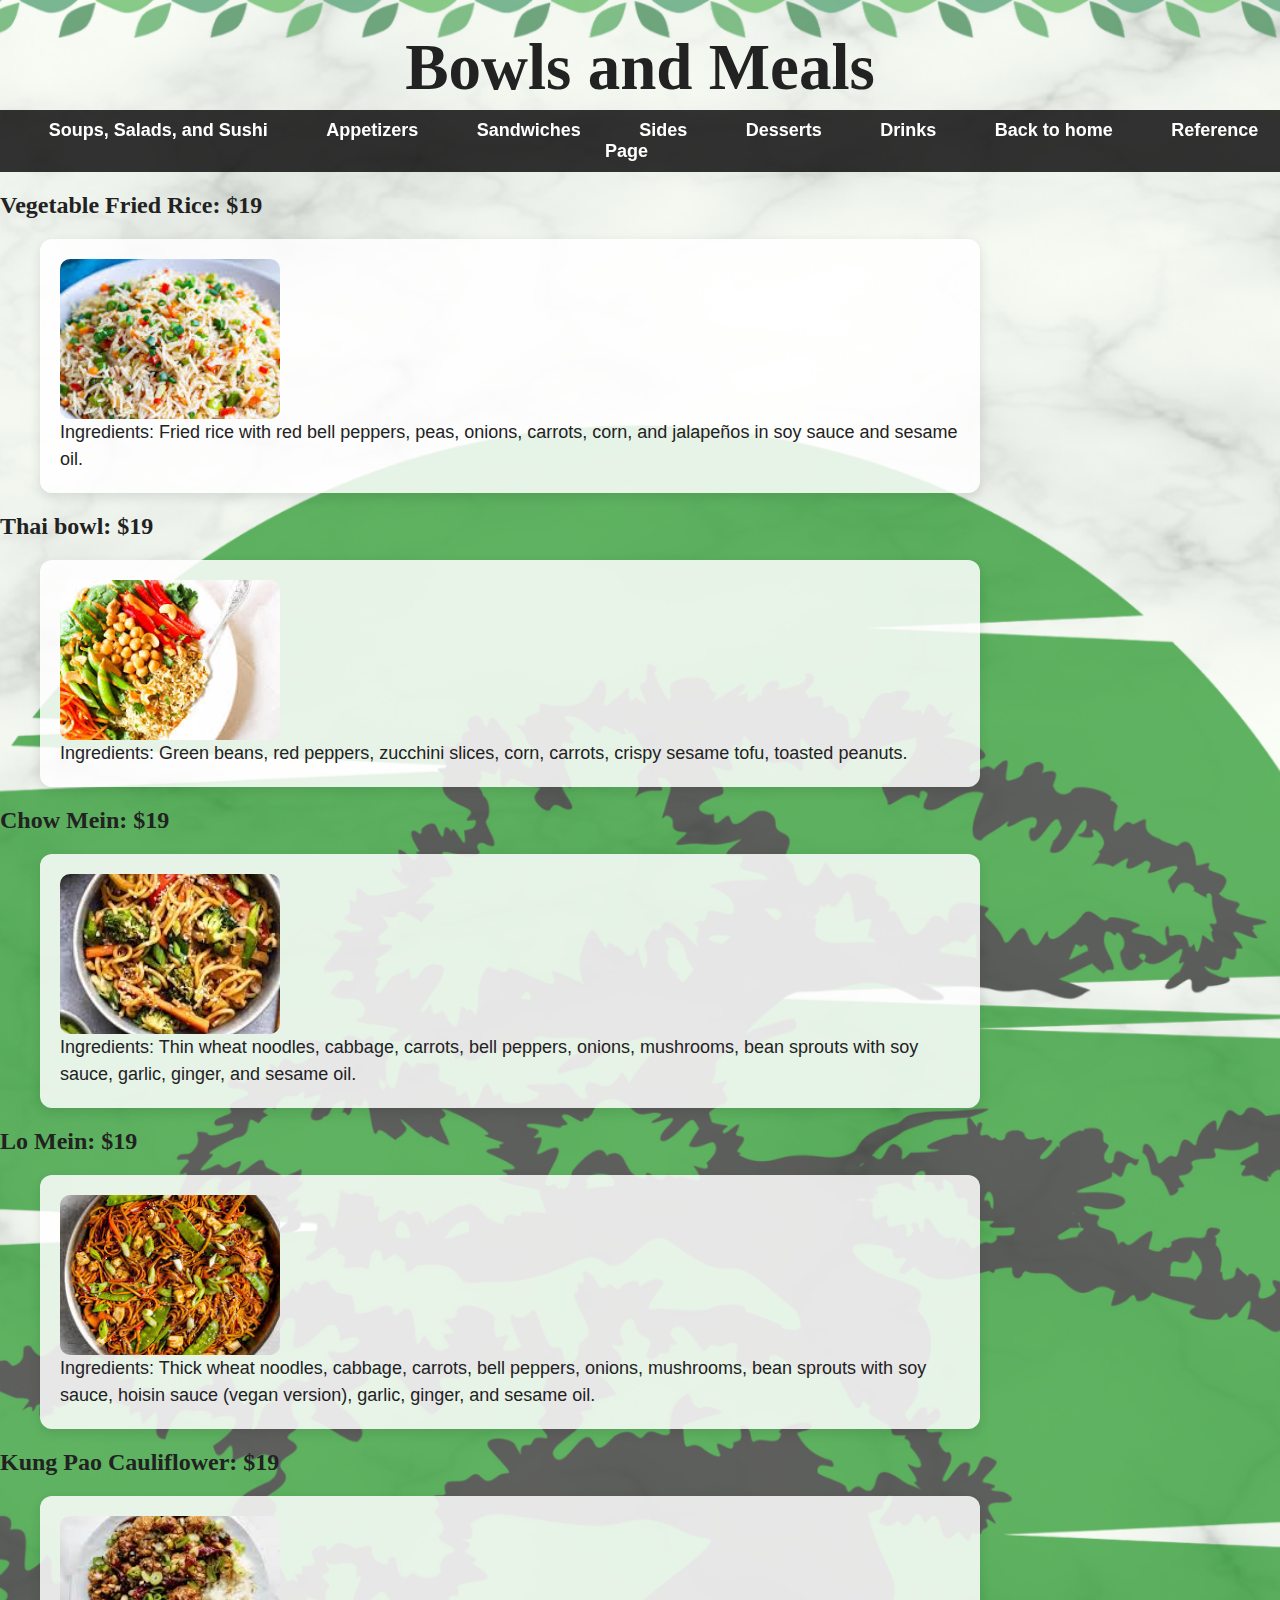
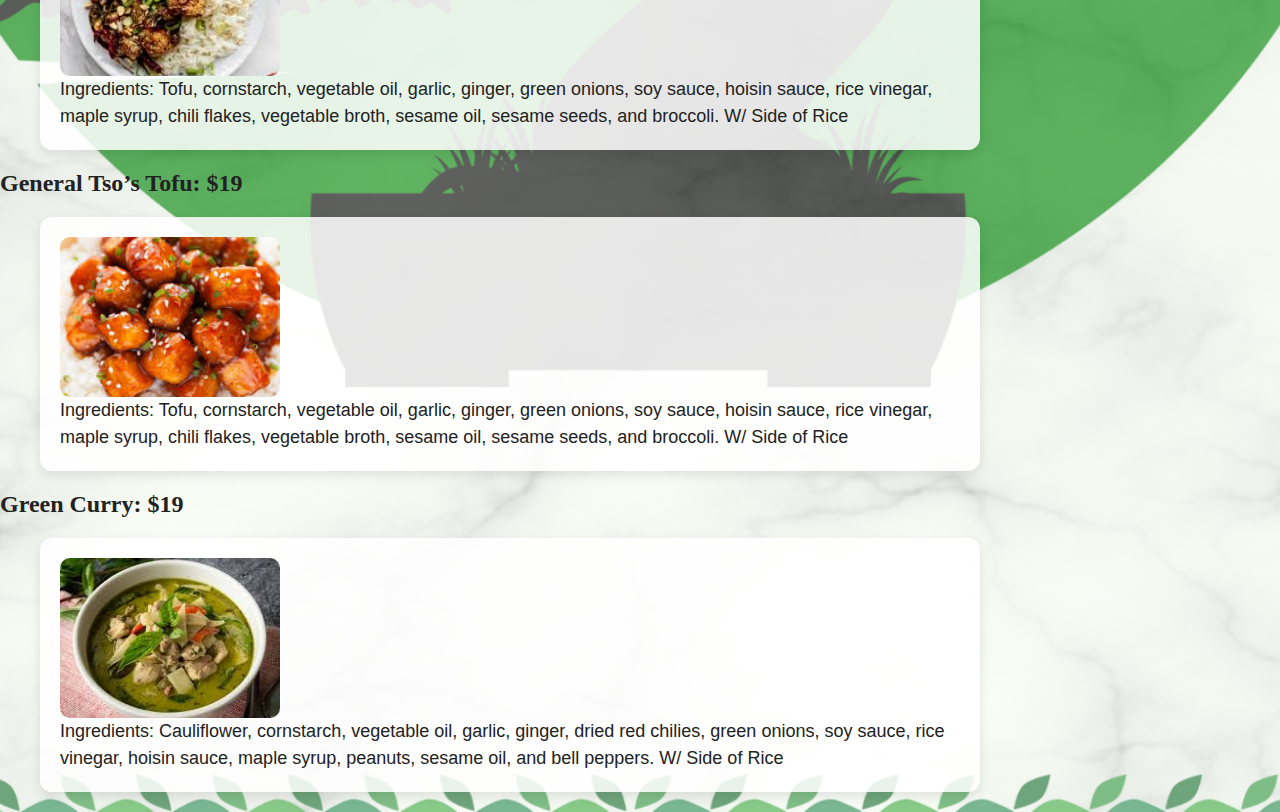
<file: bowls-meals.html>
<!DOCTYPE html>
<html lang="en">
<html>
<head>
<meta name="viewport" content="width=device-width, initial-scale=1.0">
<meta charset="UTF-8">
<Title> Bowls and Meals</Title>
<link rel="stylesheet" href="style.css">

</head>

<body>
<div class = "header">
	<h1>	Bowls and Meals	</h1>
</div>

<nav class="navbar">
<a href="salad.html">Soups, Salads, and Sushi</a>
<a href="Appetizers.html">Appetizers</a>
<a href="Sandwiches.html">Sandwiches</a>
<a href="Sides.html">Sides</a>
<a href="Desserts.html">Desserts</a>
<a href="Drinks.html">Drinks</a>
<a href="index.html">Back to home</a>
<a href="Sources.html">Reference Page</a>
</nav>

<h2>Vegetable Fried Rice: $19</h2>

<div class="food-item-container">

	<img src="pictures/VegetableFriedRice.png" class="right-image" alt="Vegetable Fried Rice">
	 <div class="food-text">
<p>Ingredients: Fried rice with red bell peppers, peas, onions, carrots, corn, and jalapeños in soy sauce and sesame oil.</p> 
	 </div>
	</div>
	
<h2>Thai bowl: $19</h2>


<div class="food-item-container">

	<img src="pictures/ThaiBowl.png" class="right-image" alt="Thai Bowl">
	 <div class="food-text">
<p>Ingredients: Green beans, red peppers, zucchini slices, corn, carrots, crispy sesame tofu, toasted peanuts.</p>
	 </div>
	</div>
	
<h2>Chow Mein: $19</h2>


<div class="food-item-container">

	<img src="pictures/ChowMein.png" class="right-image" alt="Chow Mein">
	 <div class="food-text">
<p>Ingredients: Thin wheat noodles, cabbage, carrots, bell peppers, onions, mushrooms, bean sprouts with soy sauce, garlic, ginger, and sesame oil.</p>
	 </div>
	</div>
	
<h2>Lo Mein: $19</h2>

<div class="food-item-container">

	<img src="pictures/LoMein.png" class="right-image" alt="Lo Mein">
	 <div class="food-text">
<p>Ingredients: Thick wheat noodles, cabbage, carrots, bell peppers, onions, mushrooms, bean sprouts with soy sauce, hoisin sauce (vegan version), garlic, ginger, and sesame oil.</p>
	 </div>
	</div>
	
<h2>Kung Pao Cauliflower: $19</h2>

<div class="food-item-container">

	<img src="pictures/KungPaoCauliflower.png" class="right-image" alt="Kung Pao Cauliflower">
	 <div class="food-text">
<p>Ingredients: Tofu, cornstarch, vegetable oil, garlic, ginger, green onions, soy sauce, hoisin sauce, rice vinegar, maple syrup, chili flakes, vegetable broth, sesame oil, sesame seeds, and broccoli. W/ Side of Rice</p>
	 </div>
	</div>
	
<h2>General Tso’s Tofu: $19</h2>

<div class="food-item-container">

	<img src="pictures/GeneralTsosTofu.png" class="right-image" alt="Genral Tso's Tofu">
	 <div class="food-text">
<p>Ingredients: Tofu, cornstarch, vegetable oil, garlic, ginger, green onions, soy sauce, hoisin sauce, rice vinegar, maple syrup, chili flakes, vegetable broth, sesame oil, sesame seeds, and broccoli.  W/ Side of Rice</p>
	 </div>
	</div>
	
<h2>Green Curry: $19</h2>

<div class="food-item-container">

	<img src="pictures/GreenCurry.png" class="right-image" alt="Green Curry">
	 <div class="food-text">
<p>Ingredients: Cauliflower, cornstarch, vegetable oil, garlic, ginger, dried red chilies, green onions, soy sauce, rice vinegar, hoisin sauce, maple syrup, peanuts, sesame oil, and bell peppers.  W/ Side of Rice</p>
	 </div>
	</div>
	
</body>

</html>
</file>
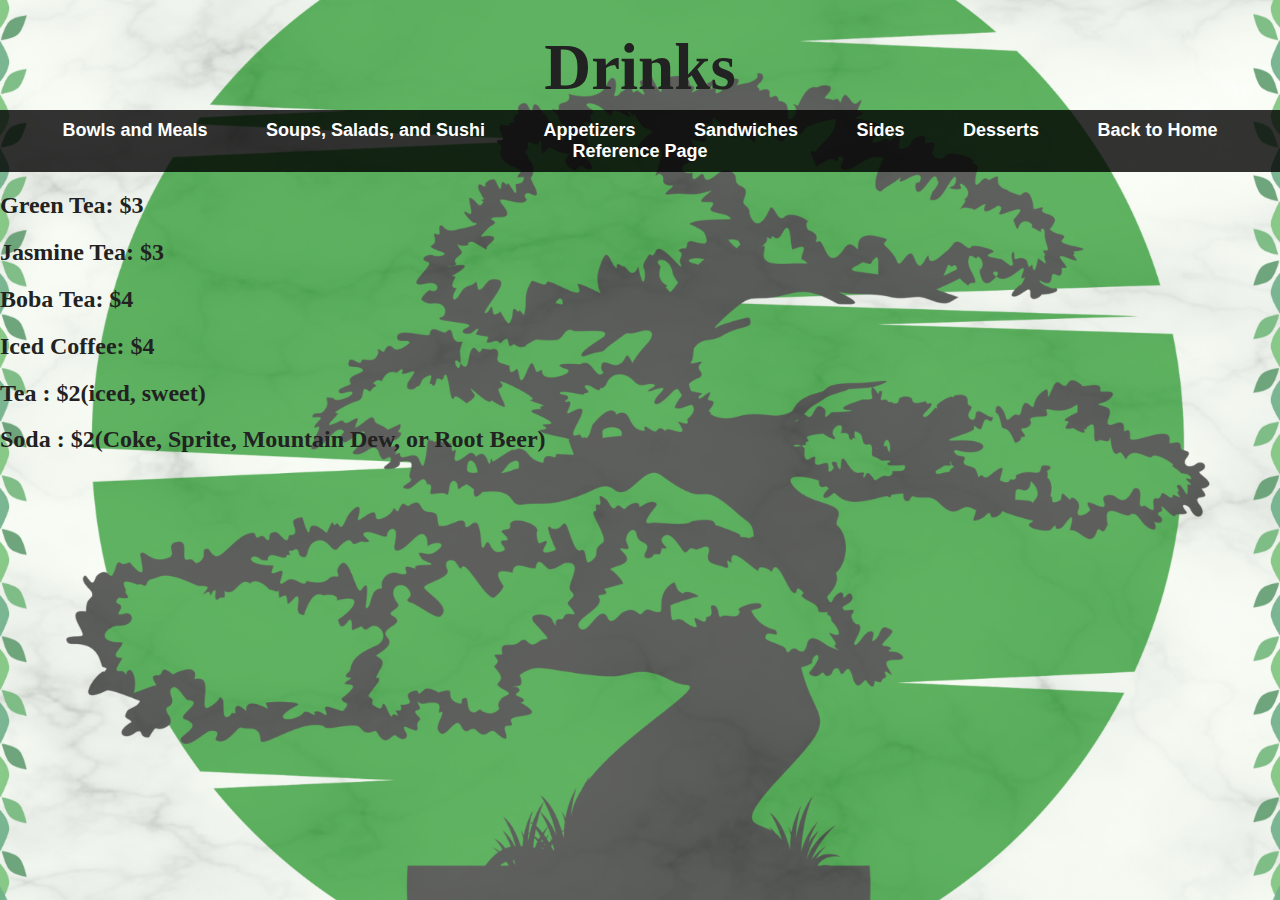
<file: Drinks.html>
<!DOCTYPE html>
<html lang="en">
<head>
<meta name="viewport" content="width=device-width, initial-scale=1.0">
<meta charset="UTF-8">

<Title> Soy Good Drinks</Title>
<link rel="icon" type="image/x-icon" href="favicon.ico">
<link rel="stylesheet" href="style.css">
</head>

<body>

<div class = "header">
	<h1>	 Drinks		</h1>
</div>

<nav class="navbar">
<a href="bowls-meals.html">Bowls and Meals</a > 
<a href="salad.html">Soups, Salads, and Sushi</a> 
<a href="Appetizers.html">Appetizers</a>
<a href="Sandwiches.html">Sandwiches</a>
<a href="Sides.html">Sides</a>
<a href="Desserts.html">Desserts</a>
<a href="index.html">Back to Home</a>
<a href="sources.html">Reference Page</a>
</nav> 
 
<h2>Green Tea: $3</h2>

<h2>Jasmine Tea: $3</h2>

<h2>Boba Tea: $4</h2>

<h2>Iced Coffee: $4</h2>

<h2>Tea : $2(iced, sweet)</h2>

<h2>Soda : $2(Coke, Sprite, Mountain Dew, or Root Beer)</h2>
 

</body>

</html>
</file>
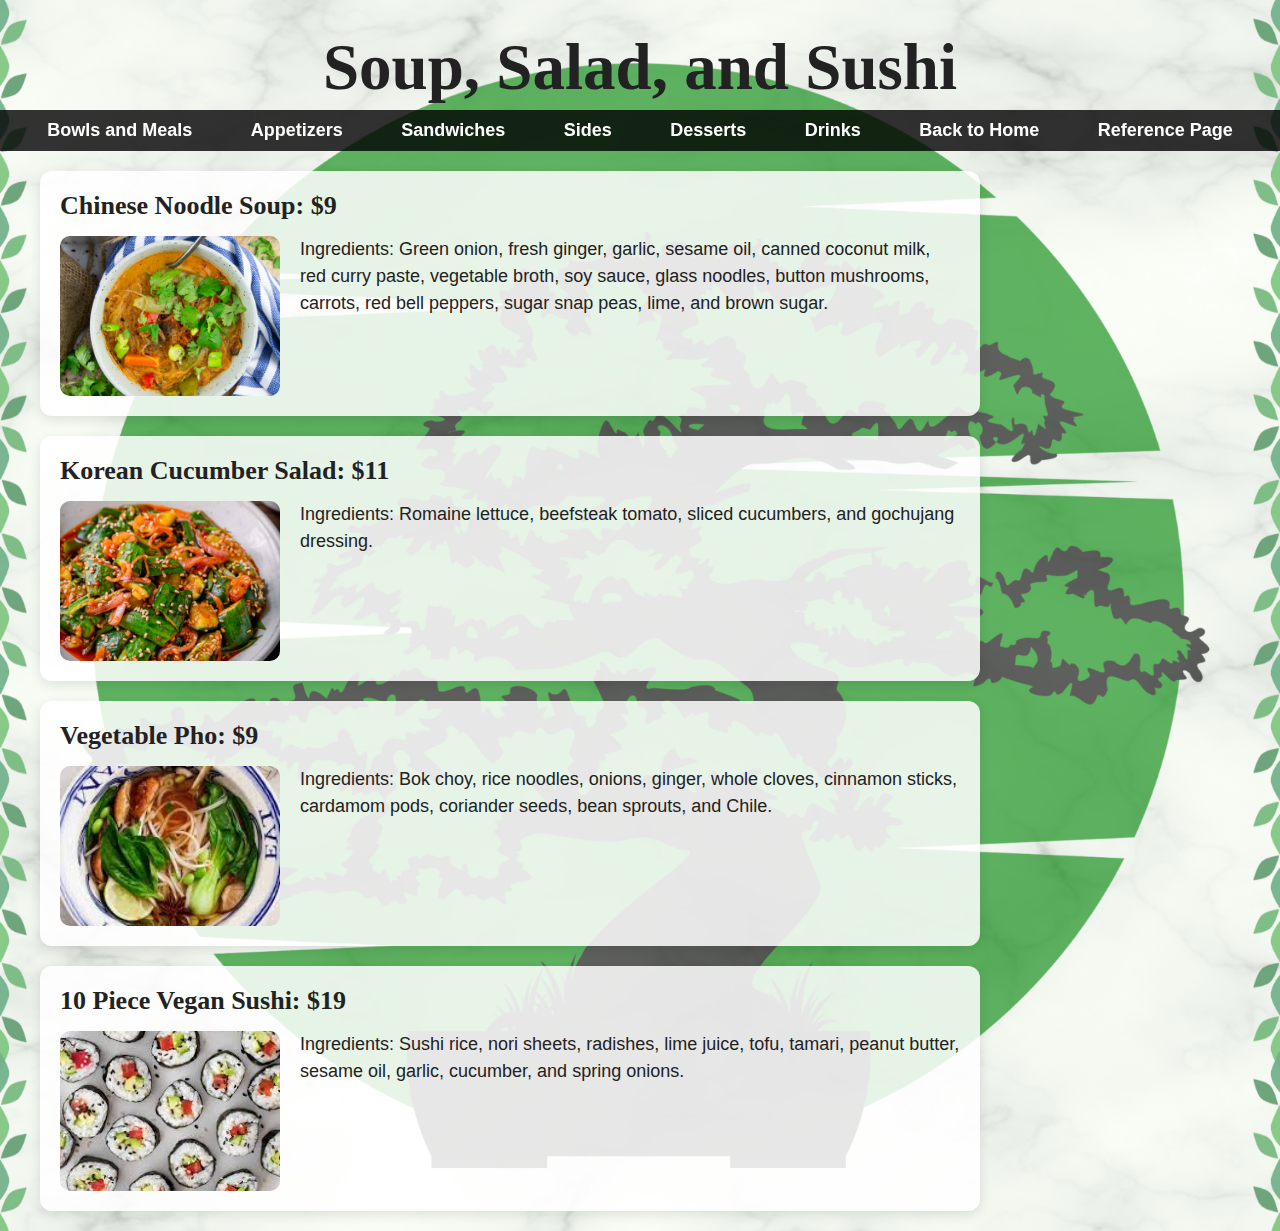
<file: salad.html>
<!DOCTYPE html>
<html lang="en">
<html>
<head>
<meta name="viewport" content="width=device-width, initial-scale=1.0">
<meta charset="UTF-8">
<Title> Soy Good Soup, Salads, and Sushi</Title>
<link rel="stylesheet" href="style.css">

</head>

<body>
<div class = "header">
	<h1>Soup, Salad, and Sushi</h1>
</div>

<nav class ="navbar">
<a href="bowls-meals.html">Bowls and Meals</a>  
<a href="Appetizers.html">Appetizers</a>
<a href="Sandwiches.html">Sandwiches</a>
<a href="Sides.html">Sides</a>
<a href="Desserts.html">Desserts</a>
<a href="Drinks.html">Drinks</a>
<a href="index.html">Back to Home</a>
<a href="Sources.html"> Reference Page </a>
</nav>



<div class="food-item-container">
<h2>Chinese Noodle Soup: $9</h2>
	 <div class="food-content-row">
	<img src="pictures/NoodleSoup.png" class="right-image" alt="Noodle Soup">
	 <div class="food-text">
<p>Ingredients: Green onion, fresh ginger, garlic, sesame oil, canned coconut milk, red curry paste, vegetable broth, soy sauce, glass noodles, button mushrooms, carrots, red bell peppers, sugar snap peas, lime, and brown sugar.</p>
	 </div>
	</div>
</div>


<div class="food-item-container">
<h2>Korean Cucumber Salad: $11</h2>
	 <div class="food-content-row">
	<img src="pictures/KoreanCucumber.png" class="right-image" alt="Korean Cucumber Salad">
	 <div class="food-text">
<p>Ingredients:  Romaine lettuce, beefsteak tomato, sliced cucumbers, and gochujang dressing.</p>
	 </div>
	</div>
</div>


<div class="food-item-container">
<h2>Vegetable Pho: $9</h2>
	 <div class="food-content-row">
	<img src="pictures/VegetablePho.png" class="right-image" alt="Vegetable Pho">
	 <div class="food-text">
<p>Ingredients: Bok choy, rice noodles,  onions, ginger, whole cloves, cinnamon sticks, cardamom pods, coriander seeds, bean sprouts, and Chile.</p>
	 </div>
	</div>
</div>


<div class="food-item-container">
<h2>10 Piece Vegan Sushi: $19</h2>
	 <div class="food-content-row">
	<img src="pictures/Sushi.png" class="right-image" alt="10 piece vegan sushi">
	 <div class="food-text">
<p>Ingredients: Sushi rice, nori sheets, radishes, lime juice, tofu, tamari, peanut butter, sesame oil, garlic, cucumber, and spring onions.</p>
	 </div>
	 </div>
</div>
</body>

</html>
</file>
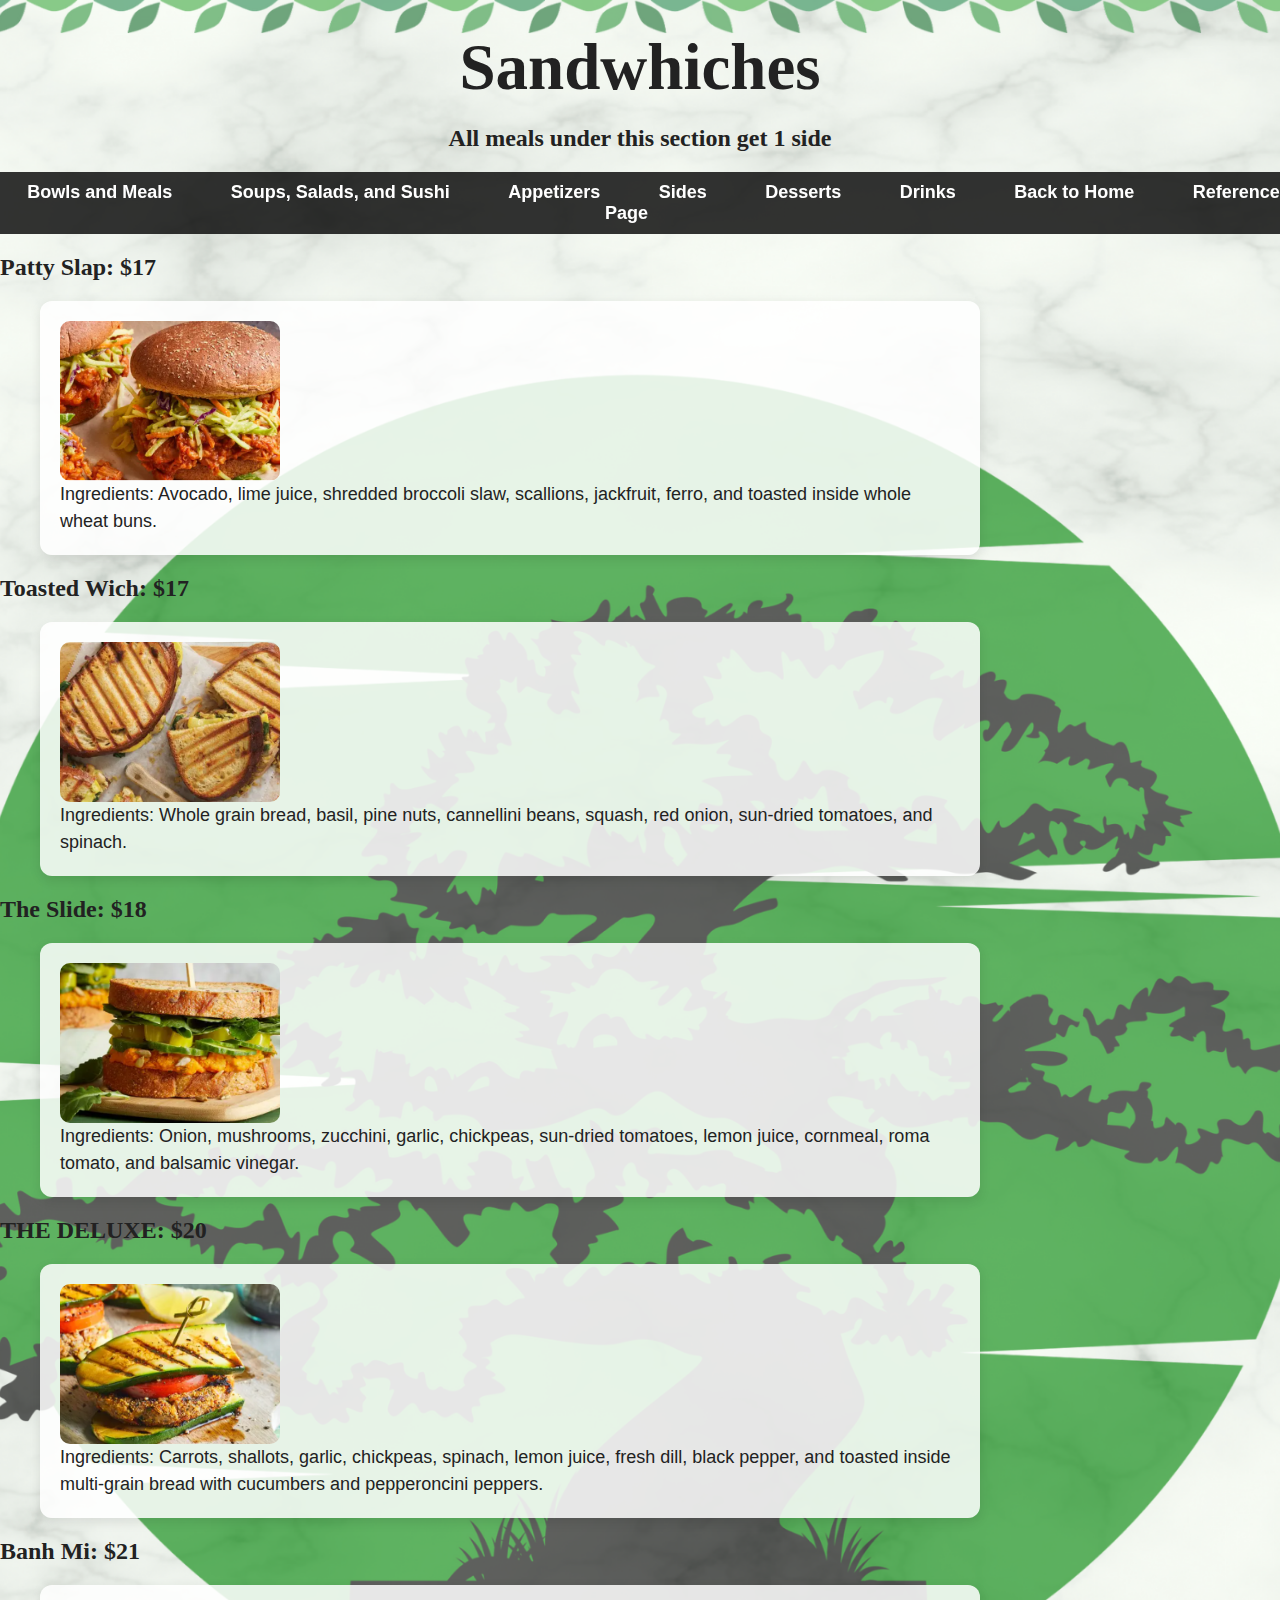
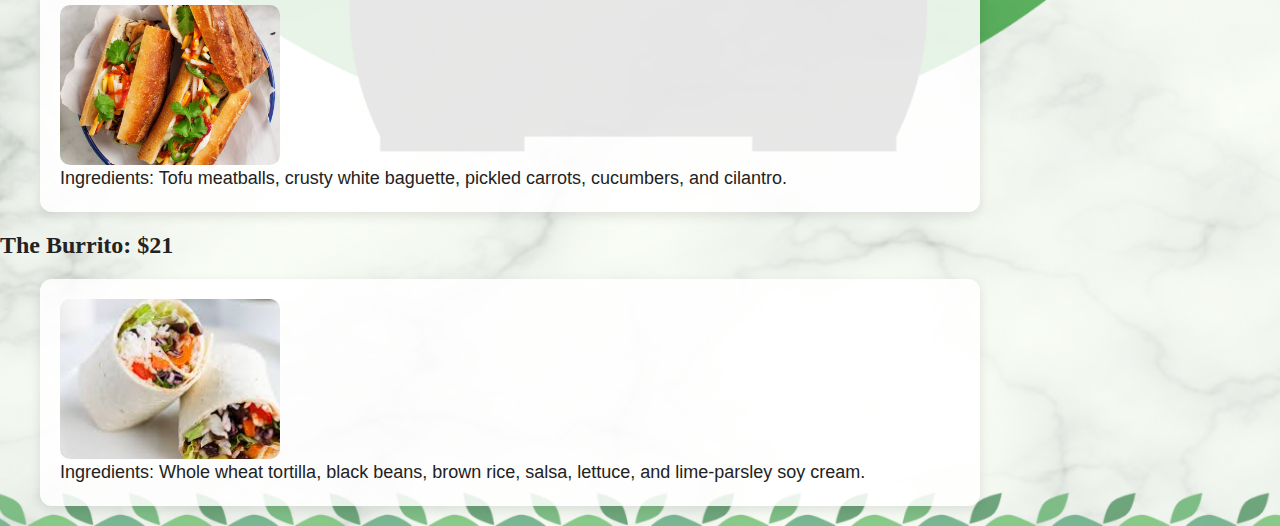
<file: Sandwiches.html>
<!DOCTYPE html>
<html lang="en">
<html>
<head>
<meta name="viewport" content="width=device-width, initial-scale=1.0">
<meta charset="UTF-8">
<Title> Soy Good Sandwhiches</Title>
<link rel="stylesheet" href="style.css">

</head>

<body>

<div class = "header">
	<h1>Sandwhiches</h1>
	<h2>All meals under this section get 1 side</h2>
</div>

<nav class="navbar">
<a href="bowls-meals.html">Bowls and Meals</a>
<a href="salad.html">Soups, Salads, and Sushi</a>
<a href="Appetizers.html">Appetizers</a>
<a href="Sides.html">Sides</a>
<a href="Desserts.html">Desserts</a>
<a href="Drinks.html">Drinks</a>
<a href="index.html">Back to Home</a>
<a href="Sources.html">Reference Page</a>
</nav>

<h2>Patty Slap: $17</h2>

<div class="food-item-container">

	<img src="pictures/ThePattySlap.png" class="right-image" alt="Patty Slap">
	 <div class="food-text">
			<p>Ingredients: Avocado, lime juice, shredded broccoli slaw, scallions, jackfruit, ferro, and toasted inside whole wheat buns.</p>
	 </div>
	</div>
	
<h2>Toasted Wich: $17</h2>

<div class="food-item-container">
	
		<img src = "pictures/ToastedWich.png" class="right-image" alt="Toasted Wich">
			<div class="food-text">
			<p>Ingredients: Whole grain bread, basil, pine nuts, cannellini beans, squash, red onion, sun-dried tomatoes, and spinach.</p>
			</div>
</div>

<h2>The Slide: $18</h2>

<div class="food-item-container">
	
		<img src = "pictures/TheSlide.png" class="right-image" alt="The Slide">
			<div class="food-text">
<p>Ingredients: Onion, mushrooms, zucchini, garlic, chickpeas, sun-dried tomatoes, lemon juice, cornmeal, roma tomato, and balsamic vinegar.
			</div>
</div>

<h2>THE DELUXE: $20</h2>

<div class="food-item-container">

		<img src="pictures/TheDeluxe.png" class="right-image" alt="The Deluxe">
			<div class="food-text">
<p>Ingredients: Carrots, shallots, garlic, chickpeas, spinach, lemon juice, fresh dill, black pepper, and toasted inside multi-grain bread with cucumbers and pepperoncini peppers.</p>
			</div>
	 </div>

<h2>Banh Mi: $21</h2>

<div class="food-item-container">

		<img src="pictures/BahnMi.png" class="right-image" alt="Banh Mi">
			<div class="food-text">
<p>Ingredients: Tofu meatballs, crusty white baguette, pickled carrots, cucumbers, and cilantro.</p>
			</div>
	</div>

<h2>The Burrito: $21</h2>


<div class="food-item-container">

		<img src="pictures/TheBurrito.png" class="right-image" alt="The Burrito">
			<div class="food-text">
<p>Ingredients: Whole wheat tortilla, black beans, brown rice, salsa, lettuce, and lime-parsley soy cream.</p>
			</div>
</div>

</body>

</html>
</file>
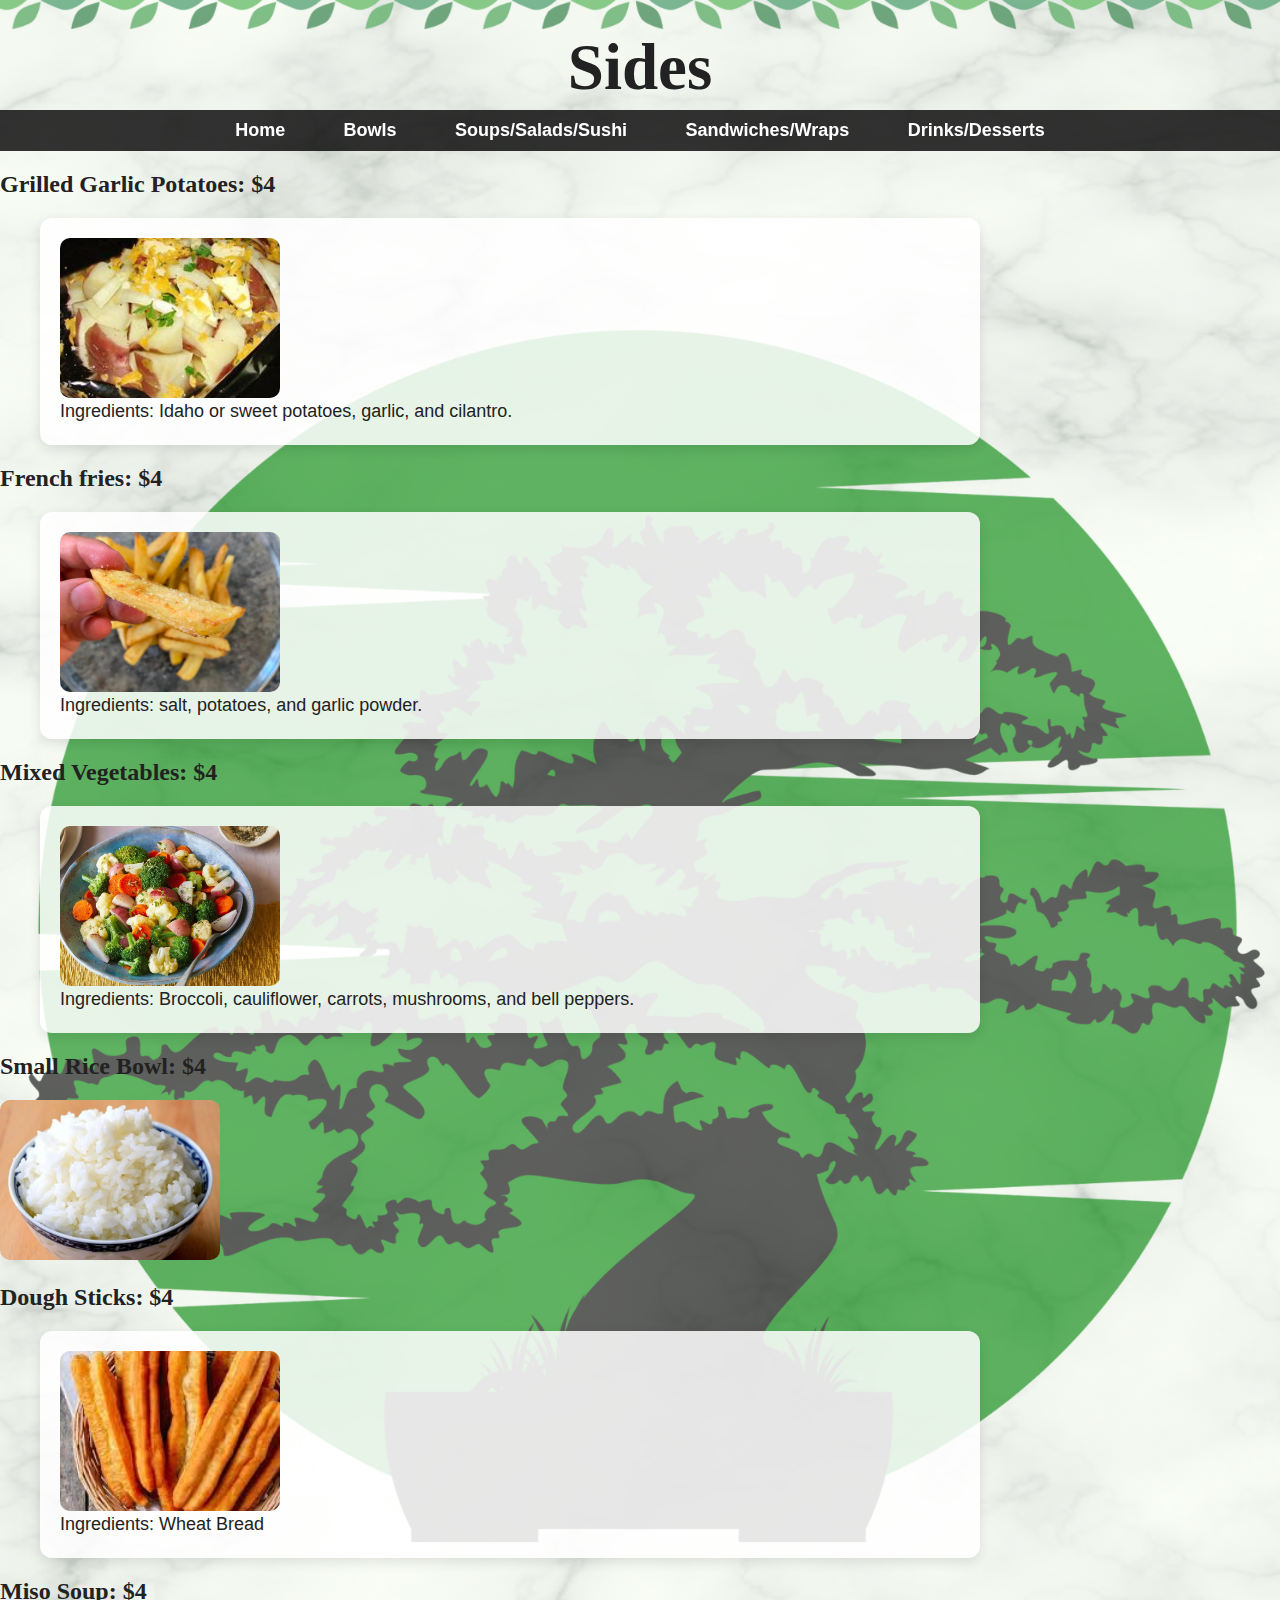
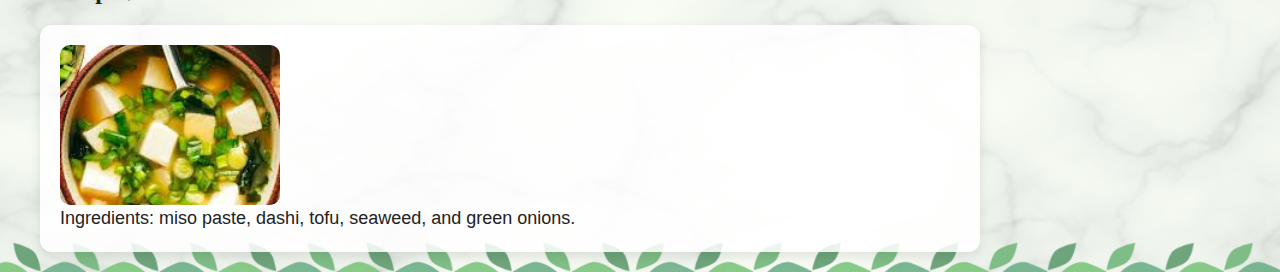
<file: Sides.html>
<!DOCTYPE html>
<html lang="en">
<html>
<head>
<meta name="viewport" content="width=device-width, initial-scale=1.0">
<meta charset="UTF-8">
<Title> Soy Good Sides</Title>
<link rel="icon" type="image/x-icon" href="favicon.ico">
<link rel="stylesheet" href="style.css">

</head>

<body>

<div class = "header">
	<h1>	Sides		</h1>
</div>


<nav class="navbar">
  <a href="index.html">Home</a>
  <a href="bowls-meals.html">Bowls</a>
  <a href="salad.html">Soups/Salads/Sushi</a>
  <a href="Sandwiches.html">Sandwiches/Wraps</a>
  <a href="drinks-desserts.html">Drinks/Desserts</a>
</nav>

<h2>Grilled Garlic Potatoes: $4 </h2>

<div class="food-item-container">

	<img src="pictures/GrilledGarlicPotatoes.jpg" class="right-image" alt="Grilled Garlic Potatoes">
	 <div class="food-text">
<p>Ingredients: Idaho or sweet potatoes, garlic, and cilantro.</p>
	 </div>
	</div>
	
<h2>French fries: $4 </h2>

<div class="food-item-container">

	<img src="pictures/FrenchFries.jpeg" class="right-image" alt="French Fries">
	 <div class="food-text">
<p>Ingredients: salt, potatoes, and garlic powder.</p>
	 </div>
	</div>
	
<h2>Mixed Vegetables: $4</h2>

<div class="food-item-container">

	<img src="pictures/MixedVegetables.jpg" class="right-image" alt="Mixed Vegetables">
	 <div class="food-text">
<p>Ingredients: Broccoli, cauliflower, carrots, mushrooms, and bell peppers.</p>
	 </div>
	</div>

<h2>Small Rice Bowl: $4</h2>

	<img src="pictures/SmallRiceBowl.jpg" class="right-image" alt="Small Rice Bowl">
	 
<h2>Dough Sticks: $4</h2>

<div class="food-item-container">

	<img src="pictures/DoughSticks.png" class="right-image" alt="Dough Sticks">
	 <div class="food-text">
<p>Ingredients: Wheat Bread</p>
	 </div>
	</div>
	
<h2>Miso Soup: $4</h2>

<div class="food-item-container">

	<img src="pictures/MisoSoup.png" class="right-image" alt="Miso Soup">
	 <div class="food-text">
<p>Ingredients: miso paste, dashi, tofu, seaweed, and green onions.</p>
	 </div>
	</div>
</body>

</html>
</file>
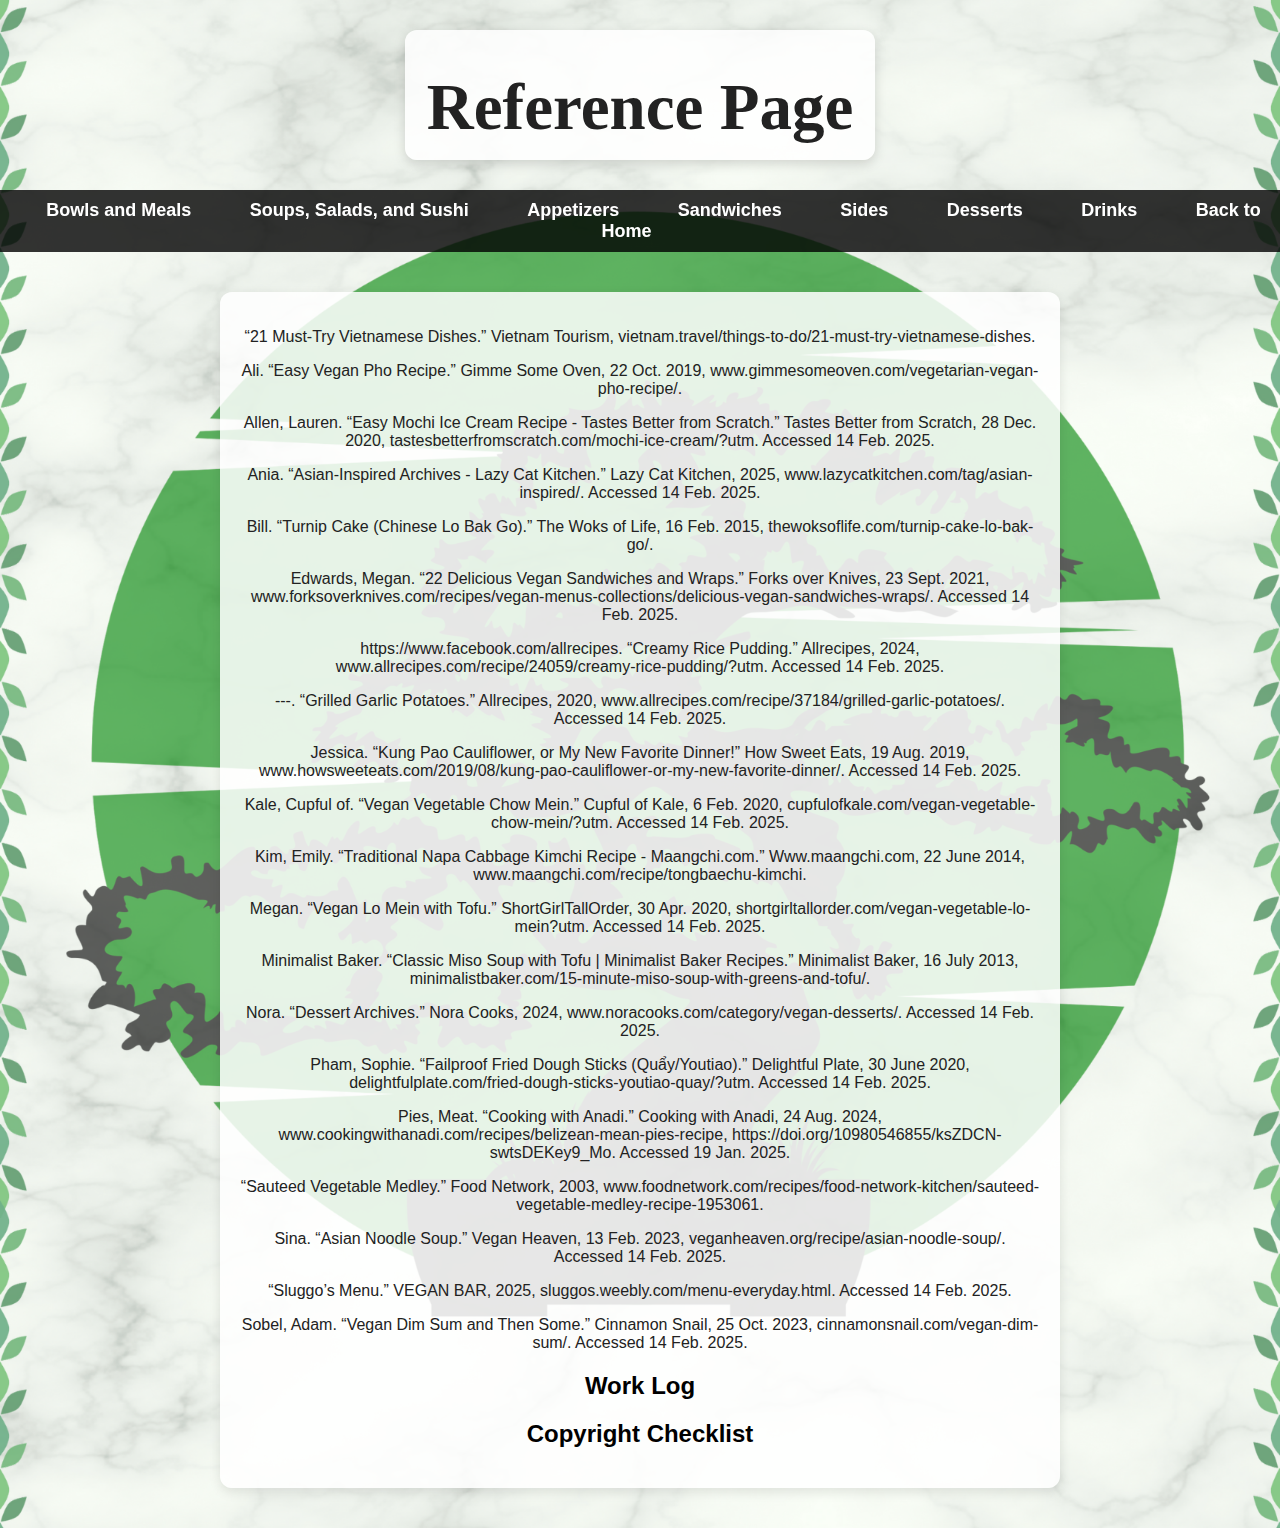
<file: Sources.html>
<!DOCTYPE html>
<html lang="en">
<head>
<meta name="viewport" content="width=device-width, initial-scale=1.0">
<meta charset="UTF-8">
<title> Shizen Kitchen Reference Page</title>
<link rel="stylesheet" href="style.css">

</head>
<body>
<div class = "header-box">	
	<div class = "header">
		<h1>Reference Page	</h1>
	</div>
</div>

<nav class="navbar">
<a href="bowls-meals.html">Bowls and Meals</a > 
<a href="salad.html">Soups, Salads, and Sushi</a> 
<a href="Appetizers.html">Appetizers</a>
<a href="Sandwiches.html">Sandwiches</a>
<a href="Sides.html">Sides</a>
<a href="Desserts.html">Desserts</a>
<a href="Drinks.html">Drinks</a>
<a href="index.html">Back to Home</a>
</nav>
<div class="text-box">
<p>“21 Must-Try Vietnamese Dishes.” Vietnam Tourism, vietnam.travel/things-to-do/21-must-try-vietnamese-dishes.</p>

<p>Ali. “Easy Vegan Pho Recipe.” Gimme Some Oven, 22 Oct. 2019, www.gimmesomeoven.com/vegetarian-vegan-pho-recipe/.</p>

<p>Allen, Lauren. “Easy Mochi Ice Cream Recipe - Tastes Better from Scratch.” Tastes Better from Scratch, 28 Dec. 2020, tastesbetterfromscratch.com/mochi-ice-cream/?utm. Accessed 14 Feb. 2025.</p>

<p>Ania. “Asian-Inspired Archives - Lazy Cat Kitchen.” Lazy Cat Kitchen, 2025, www.lazycatkitchen.com/tag/asian-inspired/. Accessed 14 Feb. 2025.</p>

<p>Bill. “Turnip Cake (Chinese Lo Bak Go).” The Woks of Life, 16 Feb. 2015, thewoksoflife.com/turnip-cake-lo-bak-go/.</p>

<p>Edwards, Megan. “22 Delicious Vegan Sandwiches and Wraps.” Forks over Knives, 23 Sept. 2021, www.forksoverknives.com/recipes/vegan-menus-collections/delicious-vegan-sandwiches-wraps/. Accessed 14 Feb. 2025.</p>

<p>https://www.facebook.com/allrecipes. “Creamy Rice Pudding.” Allrecipes, 2024, www.allrecipes.com/recipe/24059/creamy-rice-pudding/?utm. Accessed 14 Feb. 2025.</p>

<p>---. “Grilled Garlic Potatoes.” Allrecipes, 2020, www.allrecipes.com/recipe/37184/grilled-garlic-potatoes/. Accessed 14 Feb. 2025.</p>

<p>Jessica. “Kung Pao Cauliflower, or My New Favorite Dinner!” How Sweet Eats, 19 Aug. 2019, www.howsweeteats.com/2019/08/kung-pao-cauliflower-or-my-new-favorite-dinner/. Accessed 14 Feb. 2025.</p>

<p>Kale, Cupful of. “Vegan Vegetable Chow Mein.” Cupful of Kale, 6 Feb. 2020, cupfulofkale.com/vegan-vegetable-chow-mein/?utm. Accessed 14 Feb. 2025.</p>

<p>Kim, Emily. “Traditional Napa Cabbage Kimchi Recipe - Maangchi.com.” Www.maangchi.com, 22 June 2014, www.maangchi.com/recipe/tongbaechu-kimchi.</p>

<p>Megan. “Vegan Lo Mein with Tofu.” ShortGirlTallOrder, 30 Apr. 2020, shortgirltallorder.com/vegan-vegetable-lo-mein?utm. Accessed 14 Feb. 2025.</p>

<p>Minimalist Baker. “Classic Miso Soup with Tofu | Minimalist Baker Recipes.” Minimalist Baker, 16 July 2013, minimalistbaker.com/15-minute-miso-soup-with-greens-and-tofu/.</p>

<p>Nora. “Dessert Archives.” Nora Cooks, 2024, www.noracooks.com/category/vegan-desserts/. Accessed 14 Feb. 2025.</p>

<p>Pham, Sophie. “Failproof Fried Dough Sticks (Quẩy/Youtiao).” Delightful Plate, 30 June 2020, delightfulplate.com/fried-dough-sticks-youtiao-quay/?utm. Accessed 14 Feb. 2025.</p>

<p>Pies, Meat. “Cooking with Anadi.” Cooking with Anadi, 24 Aug. 2024, www.cookingwithanadi.com/recipes/belizean-mean-pies-recipe, https://doi.org/10980546855/ksZDCN-swtsDEKey9_Mo. Accessed 19 Jan. 2025.</p>

<p>“Sauteed Vegetable Medley.” Food Network, 2003, www.foodnetwork.com/recipes/food-network-kitchen/sauteed-vegetable-medley-recipe-1953061.</p>

<p>Sina. “Asian Noodle Soup.” Vegan Heaven, 13 Feb. 2023, veganheaven.org/recipe/asian-noodle-soup/. Accessed 14 Feb. 2025.</p>

<p>“Sluggo’s Menu.” VEGAN BAR, 2025, sluggos.weebly.com/menu-everyday.html. Accessed 14 Feb. 2025.</p>

<p>Sobel, Adam. “Vegan Dim Sum and Then Some.” Cinnamon Snail, 25 Oct. 2023, cinnamonsnail.com/vegan-dim-sum/. Accessed 14 Feb. 2025.</p>

<h2><a href="WorkLog.pdf" class="black-link">Work Log</a></h2>

<h2><a href="CopyrightChecklist.pdf" class="black-link">Copyright Checklist</a></h2>

</div>
</body>

</html>
</file>
<file: style.css>
@import url('https://fonts.googleapis.com/css2?family=Open+Sans&display=swap');

/* General Body Styling */
body {
  background-image: url("Background.png");
  background-repeat: no-repeat;
  background-size: cover;
  background-position: center;
  background-attachment: scroll;
  margin: 0;
  padding: 0;
  min-height: 100vh;
  height: auto;
  color: #222;
}

h1, h2, h3 {
  font-family: "Georgia", serif;
}
p, nav, a {
  font-family: "Trebuchet MS", "Verdana", sans-serif;
}

/* Header Section */
.header {
  padding: 30px 0 0 0;
  text-align: center;
}

.header h1 {
  margin: 0 0 5px 0;
  font-size: 65px;
  font-weight: bold;
}

.header h3 {
  margin: 0;
  font-size: 18px;
  font-weight: normal;
}

.header-box {
  background-color: rgba(255, 255, 255, 0.85);
  padding: 10px;
  border-radius: 12px;
  max-width: 450px;
  margin: 30px auto;
  text-align: center;
  box-shadow: 0 4px 12px rgba(0, 0, 0, 0.15);
}

/* Navigation Bar */
.navbar {
  background-color: rgba(0, 0, 0, 0.8);
  text-align: center;
  padding: 10px 0;
  position: sticky;
  top: 0;
  z-index: 1000;
}

.navbar a {
  color: white;
  text-decoration: none;
  margin: 0 15px;
  font-size: 18px;
  font-weight: bold;
  padding: 8px 12px;
  border-radius: 8px;
  transition: background 0.3s;
}

.navbar a:hover {
  background-color: rgba(255, 255, 255, 0.2);
}

/* Link Styling */
a {
  color: white;
  text-decoration: none;
}
a:hover {
  color: white;
  text-decoration: underline;
}

/* Utility Classes */
.text-center {
  text-align: center !important;
}

.center-block {
  display: block !important;
  margin-left: auto !important;
  margin-right: auto !important;
}
/* Centers images or block elements horizontally */
.center {
  display: block;
  margin-left: auto;
  margin-right: auto;
  max-width: 300px; /* Optional: keeps your logo from being too large */
  height: auto;
}

/* Styles main text box area with background and spacing */
.text-box {
  max-width: 800px;
  margin: 40px auto;
  padding: 20px;
  background-color: rgba(255, 255, 255, 0.85);
  border-radius: 12px;
  box-shadow: 0 4px 12px rgba(0, 0, 0, 0.1);
  text-align: center;
  color: #222;
}

.black-link {
  color: black;
  text-decoration: none;
}

.black-link:hover {
  color: black;
  text-decoration: underline;
}

/* Food Item Container */
.food-item-container {
  display: flex;
  flex-direction: column; /* stack title, image + text vertically */
  align-items: flex-start;
  background-color: rgba(255, 255, 255, 0.85);
  padding: 20px;
  border-radius: 12px;
  max-width: 900px;
  margin: 20px 0 20px 40px;
  box-shadow: 0 4px 12px rgba(0, 0, 0, 0.1);
  text-align: left;
}

/* Title inside container */
.food-item-container > h2 {
  width: 100%;
  margin: 0 0 15px 0;
  font-size: 26px;
  font-weight: bold;
  color: #222;
}

/* Horizontal row for image and text */
.food-content-row {
  display: flex;
  align-items: flex-start;
  gap: 20px;
  width: 100%;
}

/* Image styling */
.right-image {
  flex-shrink: 0;
  width: 220px;
  height: 160px;
  object-fit: cover;
  border-radius: 10px;
  margin: 0;
}

/* Text next to image */
.food-text {
  flex: 1;
  font-size: 18px;
  line-height: 1.5;
  color: #222;
}

/* Paragraph inside food-text */
.food-text p {
  margin: 0;
}

/* Responsive Styling */
@media (max-width: 600px) {
  .navbar a {
    display: block;
    margin: 10px 0;
  }

  .header {
    padding: 30px;
    font-size: 24px;
  }

  p {
    font-size: 16px;
    line-height: 1.5;
  }

  .center {
    width: 80%;
  }

  .text-box {
    padding: 15px;
  }

  .food-item-container {
    margin-left: 20px;
    margin-right: 20px;
  }

  .food-content-row {
    flex-direction: column;
    gap: 10px;
  }

  .right-image {
    width: 100%;
    height: auto;
  }

  .food-text {
    font-size: 16px;
  }
}
</file>
